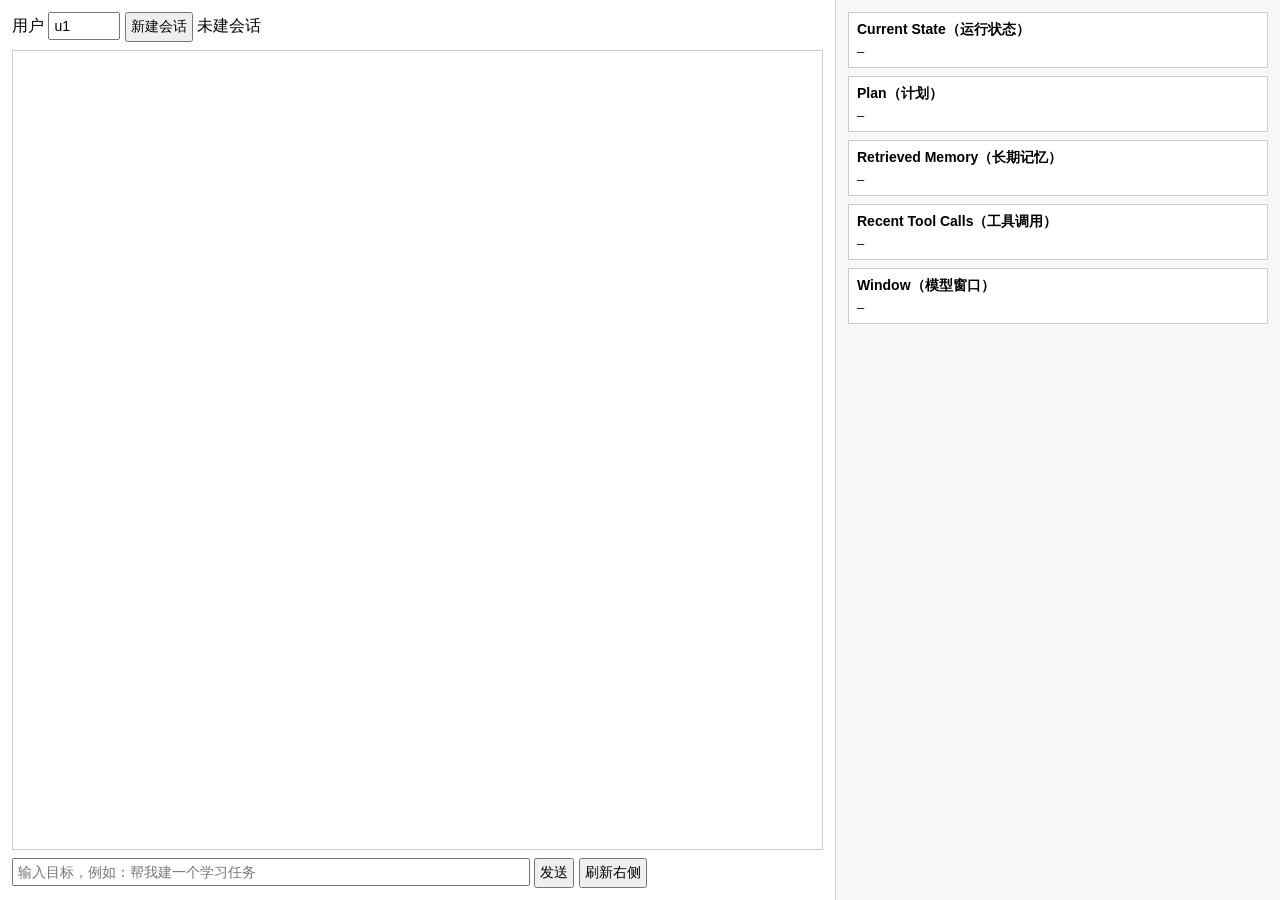
<file: langchain4j/stateful-agent/src/main/resources/static/index.html>
<!DOCTYPE html>
<html lang="zh-CN">
<head>
<meta charset="UTF-8">
<title>LangChain4j Stateful Agent 调试台</title>
<style>
  body { font-family: sans-serif; margin: 0; display: flex; height: 100vh; }
  #left { flex: 1; display: flex; flex-direction: column; border-right: 1px solid #ccc; padding: 12px; }
  #right { width: 420px; overflow-y: auto; padding: 12px; background: #f7f7f7; }
  #chat { flex: 1; overflow-y: auto; border: 1px solid #ccc; padding: 8px; margin-bottom: 8px; }
  .msg-user { color: #0b5fff; margin: 4px 0; }
  .msg-assistant { color: #1a7f37; margin: 4px 0; }
  .panel { border: 1px solid #ccc; background: #fff; padding: 8px; margin-bottom: 8px; }
  .panel h3 { margin: 0 0 6px 0; font-size: 14px; }
  pre { white-space: pre-wrap; font-size: 12px; margin: 0; }
  #toolbar { margin-bottom: 8px; }
  input, button { font-size: 14px; padding: 4px; }
</style>
</head>
<body>
<div id="left">
  <div id="toolbar">
    用户 <input id="userId" value="u1" size="6">
    <button onclick="newConversation()">新建会话</button>
    <span id="convLabel">未建会话</span>
  </div>
  <div id="chat"></div>
  <div>
    <input id="goal" size="60" placeholder="输入目标，例如：帮我建一个学习任务">
    <button onclick="sendGoal()">发送</button>
    <button onclick="refreshDebug()">刷新右侧</button>
  </div>
</div>
<div id="right">
  <div class="panel"><h3>Current State（运行状态）</h3><pre id="state">—</pre></div>
  <div class="panel"><h3>Plan（计划）</h3><pre id="plan">—</pre></div>
  <div class="panel"><h3>Retrieved Memory（长期记忆）</h3><pre id="memory">—</pre></div>
  <div class="panel"><h3>Recent Tool Calls（工具调用）</h3><pre id="tools">—</pre></div>
  <div class="panel"><h3>Window（模型窗口）</h3><pre id="window">—</pre></div>
</div>
<script>
let conversationId = null;
let lastRunId = null;
async function newConversation() {
  const userId = document.getElementById('userId').value;
  const res = await fetch('/conversations', {
    method: 'POST', headers: {'Content-Type': 'application/json'},
    body: JSON.stringify({userId})});
  const data = await res.json();
  conversationId = data.id;
  document.getElementById('convLabel').textContent = '会话 ' + conversationId.slice(0, 8);
  document.getElementById('chat').innerHTML = '';
}
async function sendGoal() {
  if (!conversationId) await newConversation();
  const userId = document.getElementById('userId').value;
  const goal = document.getElementById('goal').value;
  appendMsg('user', goal);
  const res = await fetch(`/conversations/${conversationId}/chat`, {
    method: 'POST', headers: {'Content-Type': 'application/json'},
    body: JSON.stringify({userId, goal})});
  const data = await res.json();
  lastRunId = data.runId;
  await refreshAll(goal);
}
async function refreshAll(goal) {
  const userId = document.getElementById('userId').value;
  const q = goal || document.getElementById('goal').value || '';
  if (lastRunId) {
    const runRes = await fetch(`/runs/${lastRunId}`);
    const runData = await runRes.json();
    document.getElementById('state').textContent = JSON.stringify(runData.run, null, 2);
    document.getElementById('plan').textContent = JSON.stringify(runData.plans, null, 2);
  }
  const dbgRes = await fetch(`/debug/conversations/${conversationId}?userId=${encodeURIComponent(userId)}&q=${encodeURIComponent(q)}`);
  const dbg = await dbgRes.json();
  document.getElementById('memory').textContent = JSON.stringify(dbg.memories, null, 2);
  document.getElementById('tools').textContent = JSON.stringify(dbg.recentToolCalls, null, 2);
  document.getElementById('window').textContent = JSON.stringify(dbg.window, null, 2);
  const chatBox = document.getElementById('chat');
  chatBox.innerHTML = '';
  dbg.messages.forEach(m => appendMsg(m.role, m.content));
}
async function refreshDebug() { await refreshAll(); }
function appendMsg(role, content) {
  const div = document.createElement('div');
  div.className = role === 'user' ? 'msg-user' : 'msg-assistant';
  div.textContent = (role === 'user' ? '我：' : '助手：') + content;
  document.getElementById('chat').appendChild(div);
}
</script>
</body>
</html>
</file>
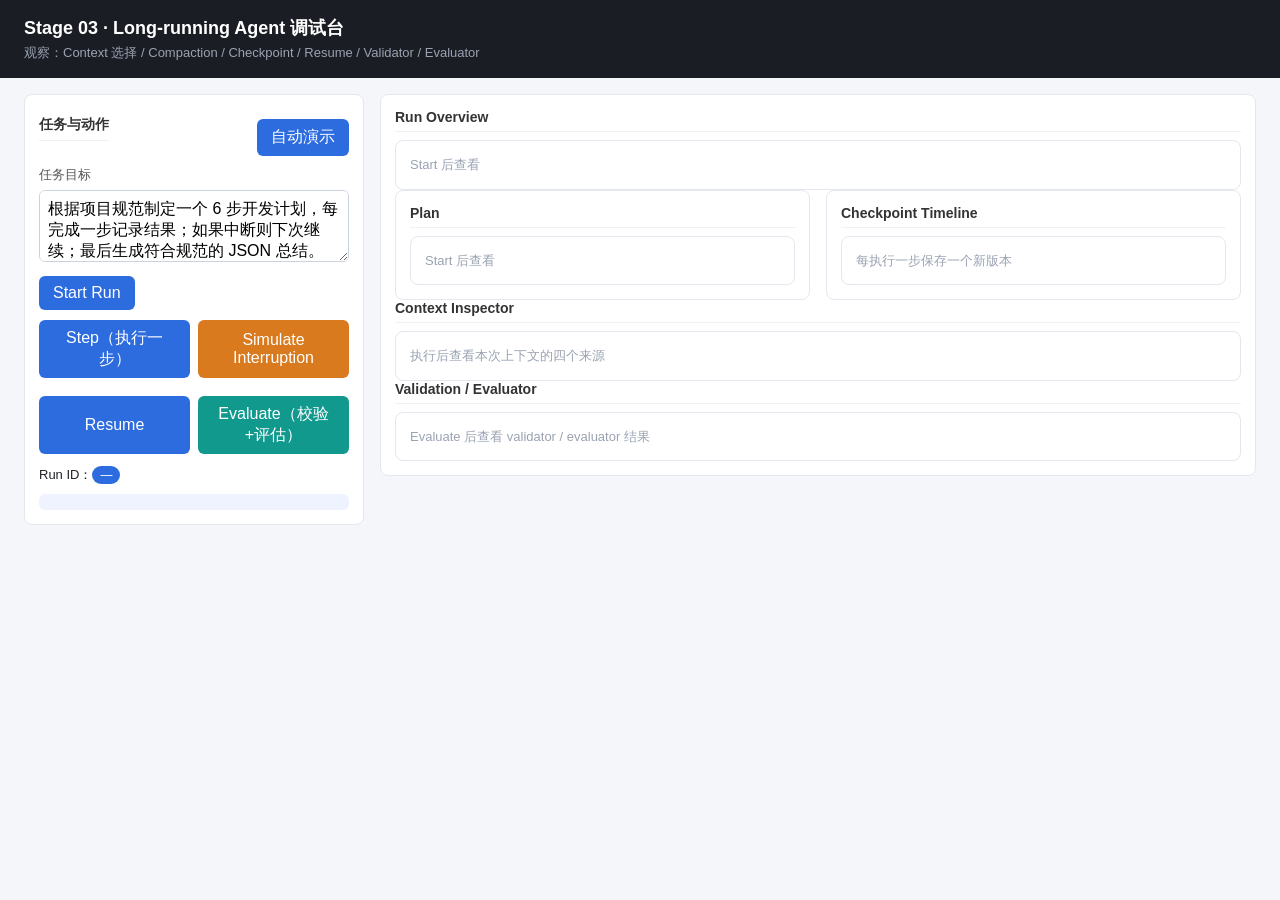
<file: references/handwritten-agent-v1/long-running-agent/src/main/resources/web/index.html>
<!DOCTYPE html>
<html lang="zh">
<head>
    <meta charset="UTF-8">
    <meta name="viewport" content="width=device-width, initial-scale=1.0">
    <title>Stage 03 · Long-running Agent Debugger</title>
    <link rel="stylesheet" href="styles.css">
</head>
<body>
    <header>
        <h1>Stage 03 · Long-running Agent 调试台</h1>
        <p class="subtitle">观察：Context 选择 / Compaction / Checkpoint / Resume / Validator / Evaluator</p>
    </header>

    <main>
        <!-- 左：任务输入 + 动作 -->
        <section class="panel left">
            <div class="panel-head">
                <h2>任务与动作</h2>
                <button id="auto-demo">自动演示</button>
            </div>
            <label for="goal">任务目标</label>
            <textarea id="goal" rows="3">根据项目规范制定一个 6 步开发计划，每完成一步记录结果；如果中断则下次继续；最后生成符合规范的 JSON 总结。</textarea>
            <button id="start">Start Run</button>

            <div class="actions">
                <button id="step">Step（执行一步）</button>
                <button id="interrupt" class="warn">Simulate Interruption</button>
                <button id="resume">Resume</button>
                <button id="evaluate" class="accent">Evaluate（校验+评估）</button>
            </div>

            <div class="run-id-line">Run ID：<span id="run-id" class="badge">—</span></div>
            <div id="outcome" class="outcome"></div>
        </section>

        <!-- 右：观察区 -->
        <section class="panel right">
            <div class="run-overview">
                <h2>Run Overview</h2>
                <div id="overview" class="box dim">Start 后查看</div>
            </div>

            <div class="grid">
                <div class="card">
                    <h2>Plan</h2>
                    <div id="plan" class="box dim">Start 后查看</div>
                </div>
                <div class="card">
                    <h2>Checkpoint Timeline</h2>
                    <div id="checkpoints" class="box dim">每执行一步保存一个新版本</div>
                </div>
            </div>

            <h2>Context Inspector</h2>
            <div id="context" class="box dim">执行后查看本次上下文的四个来源</div>

            <h2>Validation / Evaluator</h2>
            <div id="evaluation" class="box dim">Evaluate 后查看 validator / evaluator 结果</div>
        </section>
    </main>

    <script src="app.js"></script>
</body>
</html>
</file>
<file: references/handwritten-agent-v1/long-running-agent/src/main/resources/web/styles.css>
/* Stage 03 Long-running Agent Debugger 样式 */
* { box-sizing: border-box; }
body {
    margin: 0;
    font-family: -apple-system, "PingFang SC", "Microsoft YaHei", sans-serif;
    background: #f4f6fa;
    color: #1f2329;
}
header {
    padding: 16px 24px;
    background: #1a1d24;
    color: #fff;
}
header h1 { margin: 0 0 4px; font-size: 18px; }
.subtitle { margin: 0; font-size: 13px; color: #9aa3b2; }

main {
    display: grid;
    grid-template-columns: 340px 1fr;
    gap: 16px;
    padding: 16px 24px;
    align-items: start;
}
.panel, .card, .box, .card .box {
    background: #fff;
    border: 1px solid #e4e7ee;
    border-radius: 8px;
    padding: 14px;
}
.grid { display: grid; grid-template-columns: 1fr 1fr; gap: 16px; }

h2 { font-size: 14px; margin: 0 0 8px; color: #333; border-bottom: 1px solid #eef1f6; padding-bottom: 6px; }

.panel-head { display: flex; justify-content: space-between; align-items: center; }

textarea { width: 100%; padding: 8px; border: 1px solid #cdd3de; border-radius: 6px; font: inherit; resize: vertical; }
label { display: block; font-size: 13px; color: #555; margin: 10px 0 6px; }

button {
    margin-top: 10px;
    padding: 8px 14px;
    border: none;
    border-radius: 6px;
    background: #2d6cdf;
    color: #fff;
    font: inherit;
    cursor: pointer;
}
button:hover { opacity: .9; }
button.warn { background: #d97a1f; }
button.accent { background: #11998e; }
.actions { display: flex; flex-wrap: wrap; gap: 8px; }
.actions button { margin-top: 10px; flex: 1 1 40%; }

.run-id-line { margin-top: 12px; font-size: 13px; }
.badge {
    background: #2d6cdf; color: #fff; padding: 2px 8px;
    border-radius: 12px; font-size: 12px;
}
.outcome {
    margin-top: 10px; padding: 8px 10px; background: #eef3ff;
    border-radius: 6px; font-size: 13px; white-space: pre-wrap;
}
.box { font-size: 13px; line-height: 1.5; white-space: pre-wrap; max-height: 260px; overflow: auto; }
.dim { color: #9aa3b2; }
.step-done { color: #11998e; }
.step-current { color: #d97a1f; font-weight: 600; }
.step-pending { color: #8a92a0; }
.cp-v { color: #2d6cdf; font-weight: 600; }
</file>
